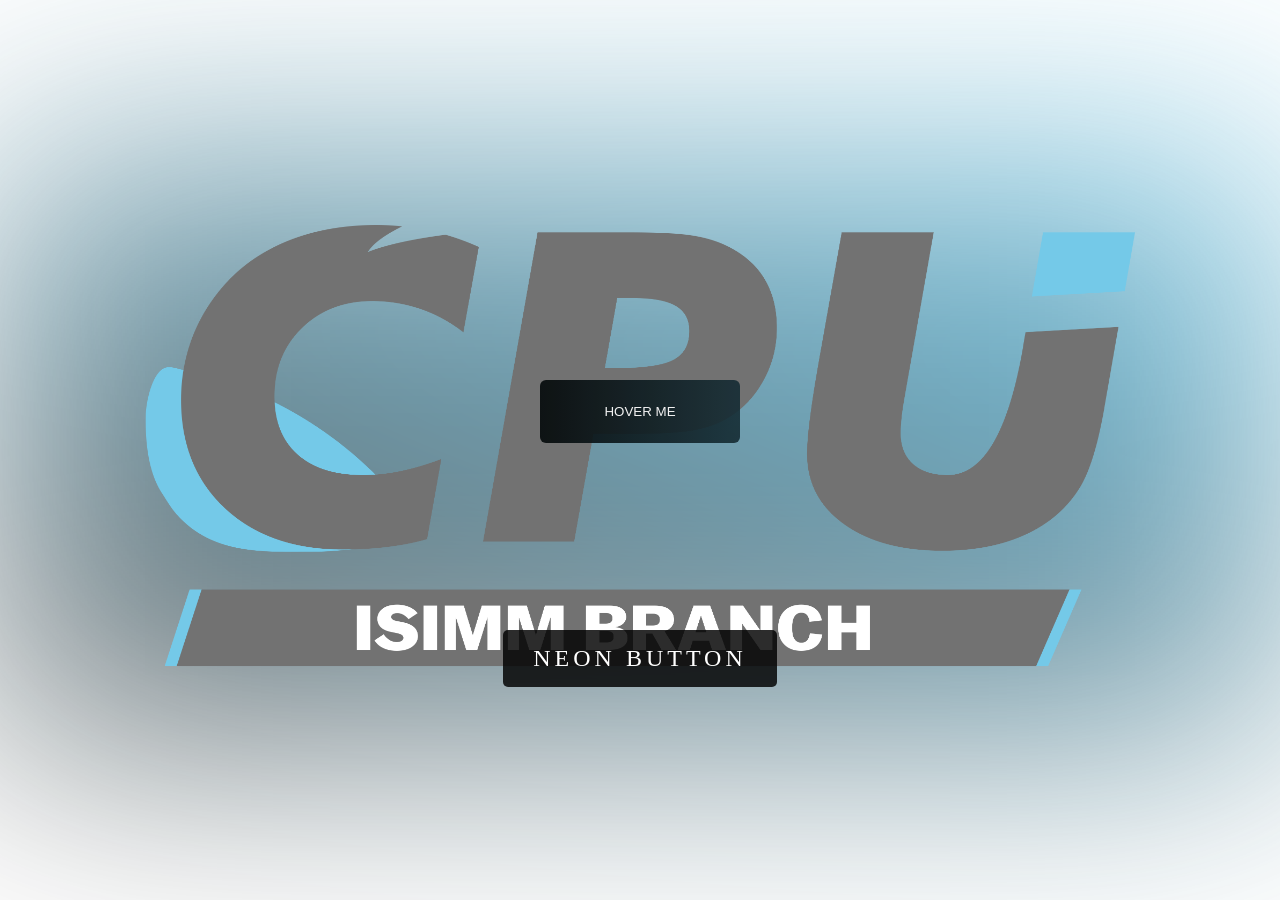
<file: background + button/index.html>
<!DOCTYPE html>
<html lang="en">
    
<head>

    <meta charset="UTF-8">
    <meta http-equiv="X-UA-Compatible" content="IE=edge">
    <meta name="viewport" content="width=device-width, initial-scale=1.0">
    <link rel="stylesheet" href="style.css">
    <link rel="icon" href="cpu new logo.png">
    <title>cpu</title>
</head>
<body>
    <!-- background start -->
   <div class="background">
    <img src="cpu new logo.png" alt="">
   </div>
<!-- background end -->
<!-- gradient button start -->
   <div class="container">
    <button class="custom-btn">hover me</button>
   </div>
   <!-- gradient button end -->
   <!-- neon button start -->
   <a class="neon-btn" href="">
<span></span>
<span></span>
<span></span>
<span></span>
neon button
   </a>
   <!-- neon button end -->

</body>
</html>
</file>
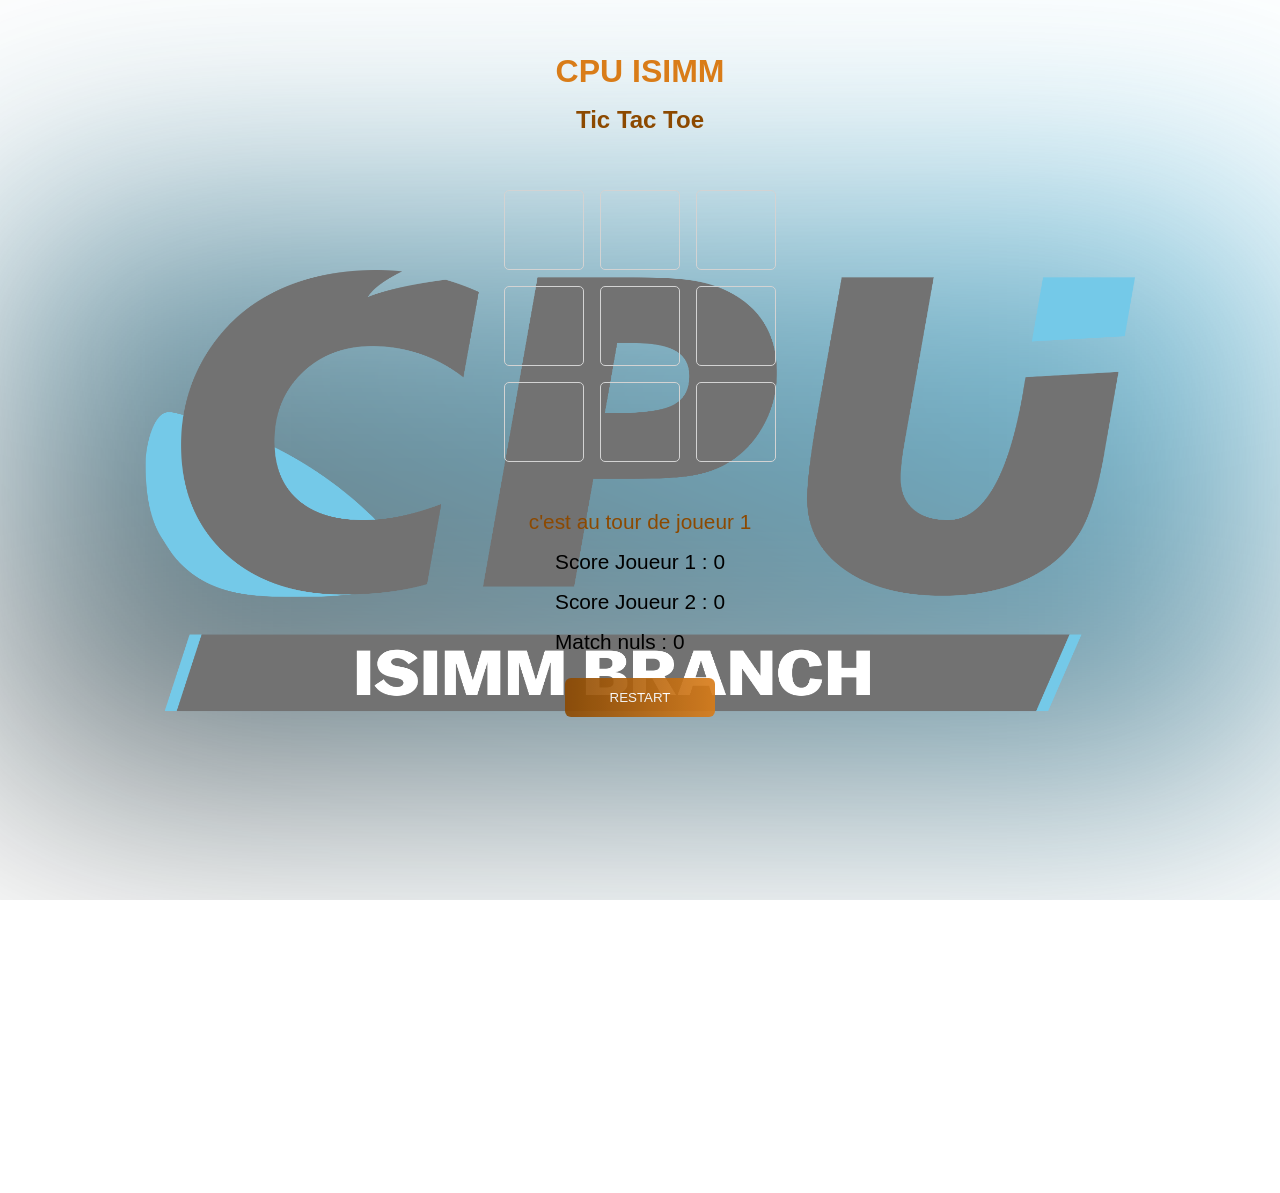
<file: nourhene/index.html>
<!DOCTYPE html>
<html lang="fr">
    <head>
        <meta charset="UTF-8"/>
        <meta http-equiv="X-UA-Compatible" content="IE=edge"/>
        <meta name="viewport" content="width=device-width, initial_scale-1.0">
        <link rel ="stylesheet" href="./style.css" />
        <link rel="icon" href="cpu new logo.png">
        <title>TIC TAC TOE</title>
    </head>
    
    <body>
        <div class="background">
            <img src="cpu new logo.png" alt="">
           </div>
       
        <h1>CPU ISIMM</h1>
        <h2>Tic Tac Toe</h2>
        <div id="grid">
            <div id="c1" class="case"></div>
            <div id="c2" class="case"></div>
            <div id="c3" class="case"></div>
            <div id="c4" class="case"></div>
            <div id="c5" class="case"></div>
            <div id="c6" class="case"></div>
            <div id="c7" class="case"></div>
            <div id="c8" class="case"></div>
            <div id="c9" class="case"></div>

        </div>
        <p id="j-encours">c'est au tour de joueur <span id="joueur">1</span></p>
        <div id="score">
            <p>Score Joueur 1 : <span id="score1">0</span></p>
            <p>Score Joueur 2 : <span id="score2">0</span></p>
            <p>Match nuls : <span id="scoreNul">0</span></p>
        </div>
        <div class="container">
            <button class="custom-btn">restart</button>
           </div>

        

        <script src="./app.js"></script>
    </body>
</html>
</file>
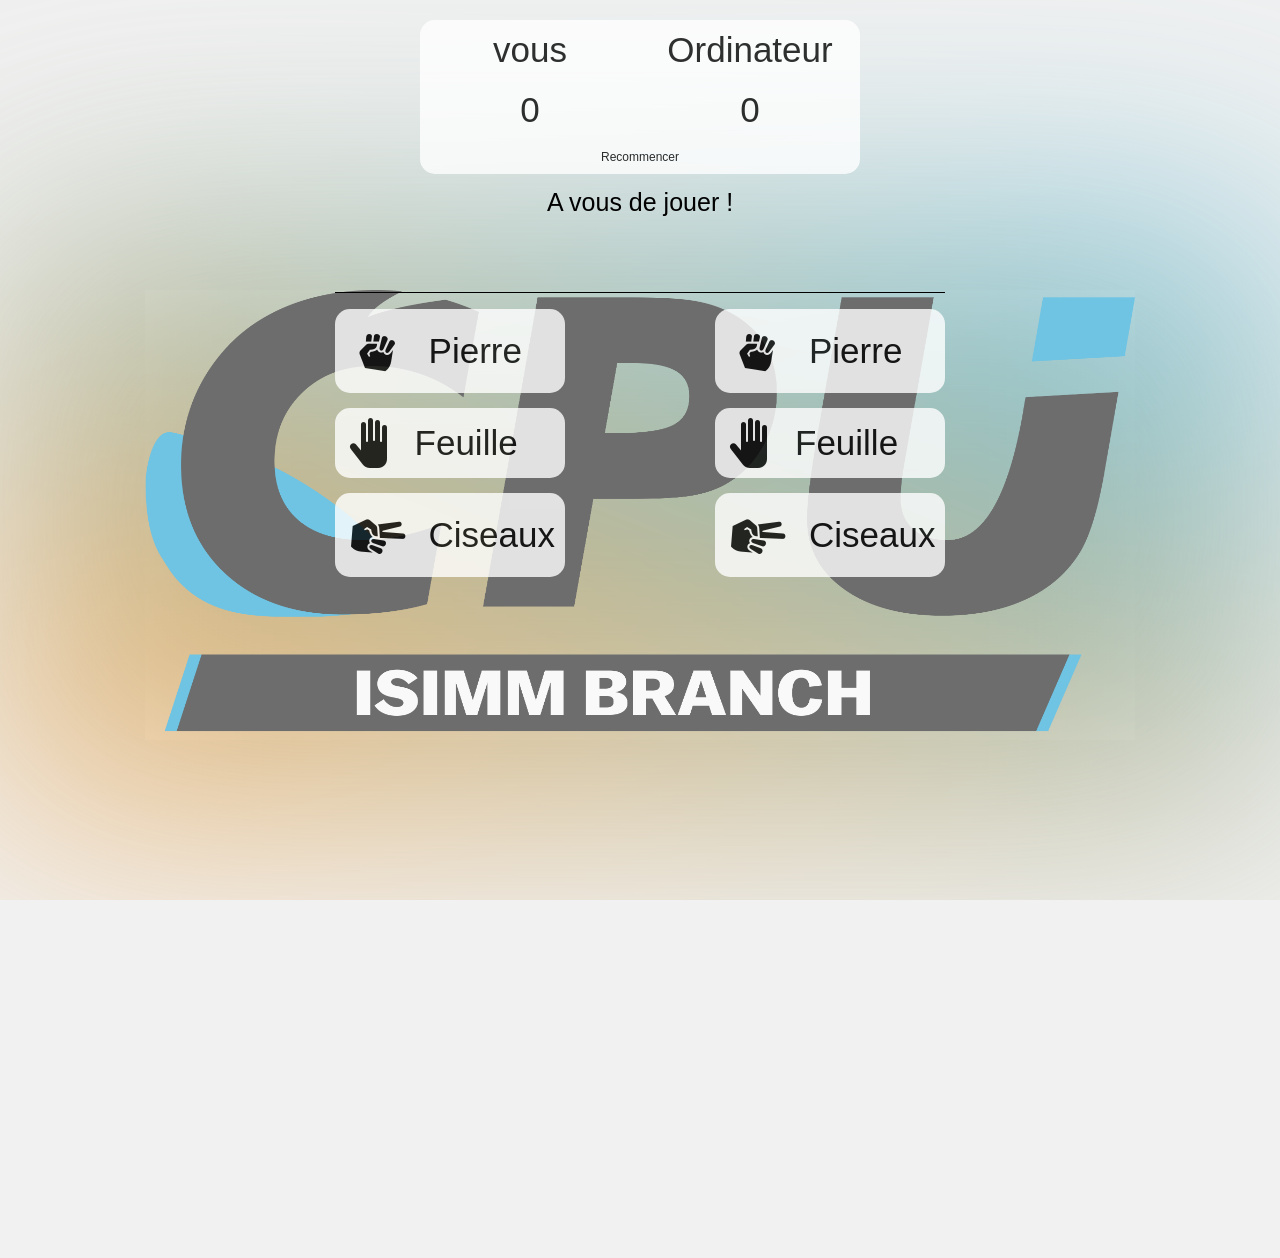
<file: cyrine/app.html>
<!DOCTYPE html>
<html lang="en">
  <head>
    <meta charset="UTF-8" />
    <meta http-equiv="X-UA-Compatible" content="IE=edge" />
    <meta name="viewport" content="width=device-width, initial-scale=1.0" />
    <link rel="stylesheet" href="style .css" />
    <title>Document</title>
  </head>
  <body>
    <div class="background">
      <img src="cpu new logo.png" alt="">
     </div>
    <div class="score">
        <p>vous</p>
        <p>Ordinateur</p>
        <p id="score-joueur">0</p>
        <p id="score-Ordinateur">0</p>
        <div id="reset">Recommencer</div>
    </div>
   <div class=" action"></div>
   <p id="message"> A vous de jouer !</p>
   <button class="custom-btn" id="next">tour suivant</button>
    </div>
    <div class="jeu">
        <div class="choix">
          <div class="button btn-joueur" id="pierre">
            <img src="cicc.png" alt="pierre" />
            <p>Pierre</p>
          </div>
          <div class="button btn-joueur" id="feuille">
            <img src="hand.png" alt="feuille" />
            <p>Feuille</p>
          </div>
          <div class="button btn-joueur" id="ciseaux">
            <img src="cis.png" alt="ciseaux" />
            <p>Ciseaux</p>
          </div>
        </div>
  
        <div class="choix">
          <div class="button btn-ordi" id="opierre">
            <img src="cicc.png" alt="pierre" />
            <p>Pierre</p>
          </div>
          <div class="button btn-ordi" id="ofeuille">
            <img src="hand.png" alt="feuille" />
            <p>Feuille</p>
          </div>
          <div class="button btn-ordi" id="ociseaux">
            <img src="cis.png" alt="ciseaux" />
            <p>Ciseaux</p>
          </div>
        </div>
      </div>
      <script src="script.js"></script>

     
    </div>
  </body>
</file>
<file: background + button/style.css>
* {
    margin : 0 ;
    padding: 0 ;
}
body {
    display: flex;
   justify-content: center;
   
}
/* background start */
.background img {
    height:50vmin;
    width: 110vmin; 
}

.background::before {
    z-index: -2;
    content: "";
    position: absolute;
    bottom: 0;
    left: 0;
    width: 100%;
    height: 100%;
    filter: blur(100px);
    transform: translate(0px) scale(1.3);
    background: linear-gradient(200deg , #19a6da , #000000);

}
.background {
    z-index: -1;
    background-color: white;
    top: 25vmin;
    position: relative;
    display: flex;
    justify-content: center;
    align-items: center;
    opacity: 0.6;
}
/* background end */


/* gradient button start */
.container {
    position: absolute;
    top: 40vmin;
    text-align: center;
  
}
.custom-btn:hover {
    background-position: right;
}
.custom-btn {
    opacity: 0.9;
    border: none;
    margin: 20px;
    padding: 24px;
    width: 200px;
    text-transform: uppercase;
    border-radius: 6px;
    cursor: pointer;
    color: #fff;
    transition: 0.6s;
    background-size: 200%;
    background-image: linear-gradient(to right ,  #04090a,#162d35 ,#19a6da );
}
/* gradient button end */
 

/*  neon button start  */
.neon-btn {
    position: absolute;
    top: 70vmin;
    display: inline-block;
    padding: 15px 30px;
    color: #fff;
    text-transform: uppercase;
    letter-spacing: 4px;
    text-decoration: none;
    font-size: 24px;
    overflow: hidden;
    transition: 0.2s;
    background-color: #000000d3;
    border-radius: 5px;
}
a:hover {
    color: #fff;
    background:#19a6da ;
    transition-delay: 0.6s;
    box-shadow: 0 0 10px #19a6da , 0 0 40px #19a6da ,0 0 80px #19a6da ;
}
a span {
     position: absolute;
     display: block;
}
a span:nth-child(1) {
    top: 0;
    left: -100%;
    width: 100%;
    height: 2px;
    background: linear-gradient(90deg , transparent , #19a6da );

}
a:hover span:nth-child(1)  {
   
    left: 100%;
    transition: 1s;

}
a span:nth-child(3) {
    
    right: -100%;
    bottom: 0;
    width: 100%;
    height: 2px;
    background: linear-gradient(270deg , transparent , #19a6da );

}
a:hover span:nth-child(3) {
    
    right: 100%;
    transition: 1s;
    transition-delay: 0.3s;

}
a span:nth-child(2) {
    
   top: -100%;
   right: 0;
    height: 100%;
   width: 2px;
    background: linear-gradient(180deg , transparent , #19a6da );

}
a:hover span:nth-child(2) {
    
    top: 100%;
    transition: 1s;
    transition-delay: 0.15s;
   
 
 }
 a span:nth-child(4) {
    
    bottom: -100%;
    left: 0;
     height: 100%;
    width: 2px;
     background: linear-gradient(360deg , transparent , #19a6da );
 
 }
 a:hover span:nth-child(4) {
     
     bottom: 100%;
     transition: 1s;
     transition-delay: 0.45s;
    
  
  }
/*  neon button end   */
</file>
<file: nourhene/style.css>
*{
    margin: 0;
    padding: 0;
    box-sizing: border-box;
}

body{
    display: flex;
    justify-content: center;
    align-items: center;
    flex-direction: column;
    font-family: sans-serif;
   margin: -45vmin;
}

#grid {
    display: grid;
    grid-template-columns:repeat(3, 5rem);
    grid-template-rows:repeat(3, 5rem) ;
    gap: 1rem;
    margin: 3rem auto ;
}

.case{
    border: 1px solid lightgrey;
    border-radius: 5px;
    cursor:pointer;
    display: flex;
    justify-content: center;
    align-items: center;
    font-size: 3rem;
}
p{
    margin-bottom: 1rem;
    font-size: 1.3rem;
}
#j-encours{
    color: #8C4900;
}
h1{
color: #D97C18;
margin: 0.5rem;
}
h2{
    color:#8C4900;
    margin: 0.5rem;
}
.background img {
    height:50vmin;
    width: 110vmin; 
}

.background::before {
    z-index: -1;
    content: "";
    position: absolute;
    bottom: 0;
    left: 0;
    width: 100%;
    height: 100%;
    filter: blur(100px);
    transform: translate(0px) scale(1.3);
    background: linear-gradient(200deg , #19a6da , #000000);

}
.background {
    z-index: -1;
    background-color: white;
    top: 75vmin;
    position: relative;
    display: flex;
    justify-content: center;
    align-items: center;
    opacity: 0.6;
}

.custom-btn:hover {
    background-position: right;
}
.custom-btn {
    opacity: 0.9;
    border: none;
    margin: 8px;
    padding: 12px;
    width: 150px;
    text-transform: uppercase;
    border-radius: 6px;
    cursor: pointer;
    color: #fff;
    transition: 0.6s;
    background-size: 200%;
    background-image: linear-gradient(to right ,  #8C4900,#D97C18 ,#19a6da );
}
</file>
<file: cyrine/style .css>
:root {
    --primary: #00d9ff;
    --secondary: #ff8800;
    --back: #f1f1f1;
    --action: #ff6565;
    --border-radius: 15px;
    --btn-padding: 10px;
  }
  
  * {
    margin: 0;
    padding: 0;
    box-sizing: border-box;
  }
  
  body {
    background-color: var(--back);
    font-family: sans-serif;
    padding: 20px;
    display: flex;
    flex-direction: column;
    align-items: center;
    margin-top: -50vmin;
  }
  
  .score {
    margin-top: 0;
    margin-bottom: -26px;
    display: grid;
    grid-template-columns: repeat(2, 200px);
    gap: 20px;
    text-align: center;
    font-size: 35px;
    background-color: white;
    padding: var(--btn-padding);
    border-radius: 15px;
    opacity: .8;
  }
  
  #reset {
    font-size: 12px;
    grid-column: span 2;
    cursor: pointer;
  }
  
  #reset:hover {
    color: var(--action);
  }
  
  .action {
    margin-bottom: 40px;
    text-align: center;
  }
  
  #message {
    font-size: 25px;
  }
  
  #next {
    margin-top: 20px;
    padding: 10px 30px;
    background-color: var(--action);
    color: white;
    border-radius: var(--border-radius);
    visibility: hidden;
    cursor: pointer;
   
  }
  
  #next.active {
    visibility: visible;
  }
  
  .jeu {
    border-top: 1px solid black;
    padding-top: 16px;
    display: grid;
    grid-template-columns: repeat(2, 1fr);
    gap: 150px;
  }
  
  .button {
    display: flex;
    align-items: center;
    font-size: 35px;
    padding: var(--btn-padding);
  }
  
  .btn-joueur,
  .btn-ordi {
    border-radius: 15px;
    transition: all 0.2s ease;
    background-color: white;
    opacity: 0.8;
  }
  
  .btn-joueur {
    cursor: pointer;
    
  }
  
  .btn-joueur:hover {
    color: var(--primary);
  }
  
  .button p {
    margin-left: 20px;
  }
  
  .button:not(:last-child) {
    margin-bottom: 15px;
  }
  
  .btn-joueur.desactivated {
    background-color: var(--back);
    cursor: default;
  }
  
  .btn-joueur.desactivated:hover,
  .btn-joueur.active {
    color: inherit;
  }
  
  .btn-joueur.active {
    background-color: var(--primary);
  }
  
  .btn-ordi.active {
    background-color: var(--secondary);
  }
  .background img {
    height:50vmin;
    width: 110vmin; 
  
}

.background::before {
    z-index: -2;
    content: "";
    position: absolute;
    bottom: 0;
    left: 0;
    width: 100%;
    height: 100%;
    filter: blur(100px);
    transform: translate(0px) scale(1.3);
    background: linear-gradient(200deg , #19a6da , #ff8800);

}
.background {
    z-index: -1;
    background-color: white;
    top: 80vmin;
    position: relative;
    display: flex;
    justify-content: center;
    align-items: center;
    opacity: 0.6;
}
.custom-btn:hover {
  background-position: right;
  transition: 0.5s;
}
.custom-btn {
  opacity: 0.9;
  border: none;
  margin: 20px;
  padding: 24px;
  width: 200px;
  text-transform: uppercase;
  border-radius: 6px;
  cursor: pointer;
  color: #fff;
  background-size: 200%;
  background-image: linear-gradient(to right  ,#19a6da , #ff8800 );
}
</file>
